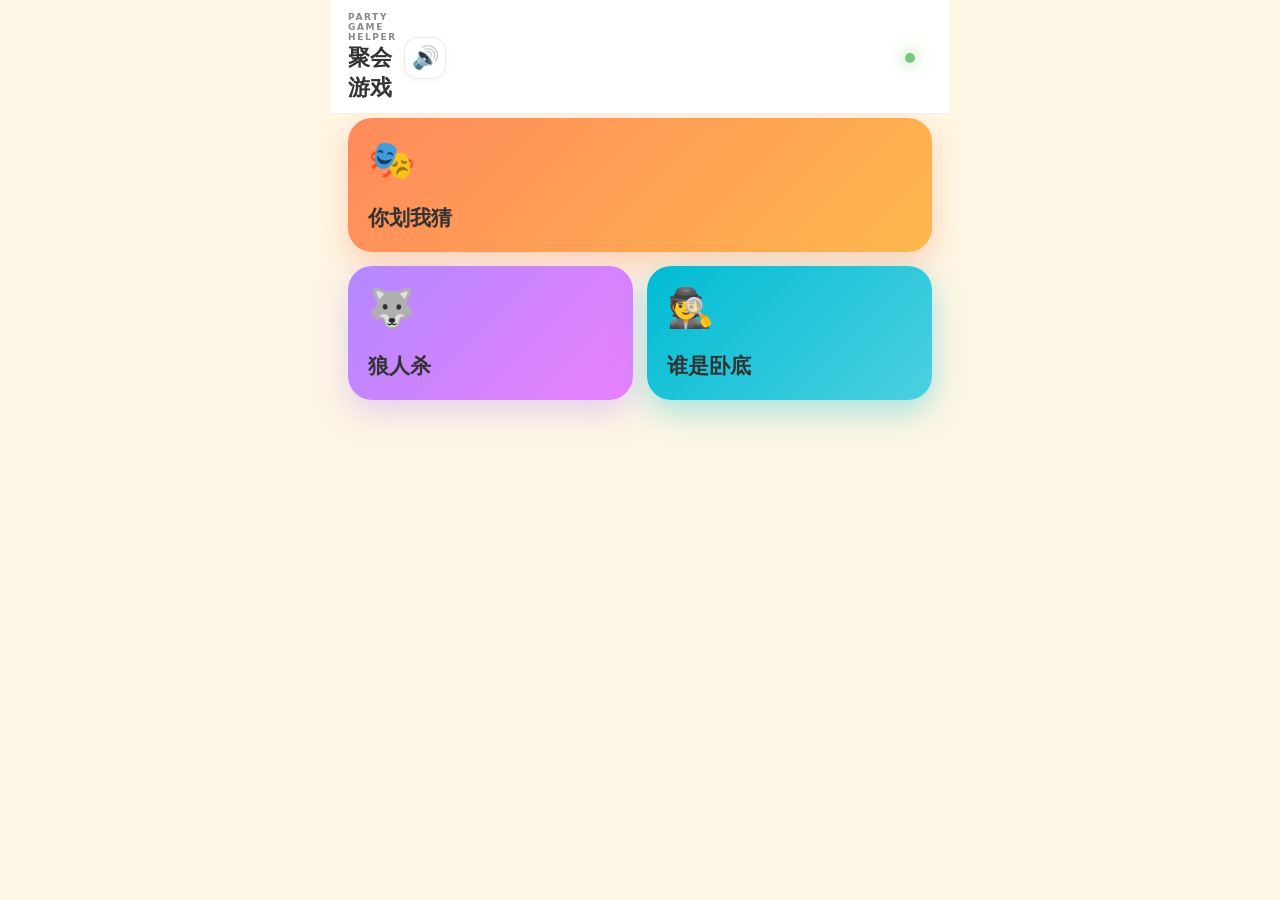
<file: index.html>
<!DOCTYPE html>
<html lang="zh-CN">
<head>
  <meta charset="UTF-8">
  <meta name="viewport" content="width=device-width, initial-scale=1, viewport-fit=cover">
  <meta name="theme-color" content="#151321">
  <title>聚会游戏发牌助手</title>
  <!-- 队友版本：全局样式 -->
  <link rel="stylesheet" href="./css/style.css?v=9">
  <!-- 我的版本：UI布局样式（游戏菜单、主题网格、点击动画等） -->
  <link rel="stylesheet" href="./css/ui.css?v=1">
</head>
<body>
  <div id="feedback-flash" class="feedback-flash" aria-hidden="true"></div>

  <header class="app-header">
    <button id="back-button" class="icon-button hidden" type="button" aria-label="返回主页">←</button>
    <div>
      <p class="eyebrow">PARTY GAME HELPER</p>
      <h1 id="page-title">聚会游戏</h1>
    </div>
    <button id="pause-button" class="icon-button hidden" type="button" aria-label="暂停/恢复">⏸️</button>
    <button id="exit-button" class="icon-button hidden" type="button" aria-label="退出游戏">🚪</button>
    <button id="music-toggle" class="icon-button" type="button" aria-label="切换静音">🔊</button>
    <div class="status-dot" title="纯前端，无需登录"></div>
  </header>

  <main>
    <!-- ========== 首页：游戏菜单（我的版本布局） ========== -->
    <section id="page-home" class="page active" aria-labelledby="page-title">
      <!-- 我的版本：自定义游戏菜单布局 -->
      <div class="game-menu">
        <!-- 第一行：你划我猜（独占一行） -->
        <div class="game-row full-width">
          <button class="game-item game-item-charades" type="button" data-game="charades">
            <span class="game-icon">🎭</span>
            <strong>你划我猜</strong>
          </button>
        </div>
        <!-- 第二行：狼人杀 + 谁是卧底（并排） -->
        <div class="game-row half-row">
          <button class="game-item game-item-werewolf half-width" type="button" data-game="werewolf">
            <span class="game-icon">🐺</span>
            <strong>狼人杀</strong>
          </button>
          <button class="game-item game-item-undercover half-width" type="button" data-game="undercover">
            <span class="game-icon">🕵️</span>
            <strong>谁是卧底</strong>
          </button>
        </div>
      </div>
    </section>

    <!-- ========== 狼人杀页面 ========== -->
    <section id="page-werewolf" class="page" aria-label="狼人杀">
      <div id="werewolf-setup" class="panel">
        <div class="slider-wrapper">
          <div class="slider-value" id="werewolf-slider-value">6 人</div>
          <input id="werewolf-players-slider" type="range" min="6" max="15" step="1" value="6">
          <div class="slider-marks" aria-hidden="true">
            <span class="mark active" data-value="6" style="left: 0%;">6</span>
            <span class="mark" data-value="9" style="left: 33.33%;">9</span>
            <span class="mark" data-value="12" style="left: 66.67%;">12</span>
            <span class="mark" data-value="15" style="left: 100%;">15</span>
          </div>
        </div>
        <button id="werewolf-start" class="primary-button" type="button">开始</button>
      </div>
      <div id="werewolf-play" class="play-area hidden">
        <div class="progress-row">
          <span id="werewolf-player-label">第 1 位玩家</span>
          <span id="werewolf-progress-label">1 / 6</span>
        </div>
        <div class="progress-track"><i id="werewolf-progress"></i></div>
        <div id="werewolf-card" class="flip-card" aria-live="polite">
          <span class="flip-card-inner">
            <span class="card-face card-front">
              <span class="card-symbol">🎴</span>
              <strong id="werewolf-front-title">点击按钮查看身份</strong>
            </span>
            <span class="card-face card-back role-card">
              <img id="werewolf-role-image" alt="">
              <span id="werewolf-role-fallback" class="role-fallback">🐺</span>
              <strong id="werewolf-role-name">狼人</strong>
            </span>
          </span>
        </div>
        <button id="werewolf-action" class="primary-button" type="button">查看身份</button>
        <button id="werewolf-role-info-btn" class="role-info-btn hidden" type="button">📖 角色介绍</button>
      </div>
    </section>

    <!-- ========== 谁是卧底页面 ========== -->
    <section id="page-undercover" class="page" aria-label="谁是卧底">
      <div id="undercover-setup" class="panel">
        <label class="field-label" for="undercover-players">玩家人数</label>
        <div class="range-row">
          <input id="undercover-players" type="range" min="4" max="15" step="1" value="6">
          <output id="undercover-player-output" for="undercover-players">6 人</output>
        </div>
        <label class="field-label" for="undercover-count">卧底人数</label>
        <div class="range-row">
          <input id="undercover-count" type="range" min="1" max="4" value="1">
          <output id="undercover-count-output" for="undercover-count">1 人</output>
        </div>
        <button id="undercover-start" class="primary-button cyan" type="button">随机分配词语</button>
      </div>
      <div id="undercover-play" class="play-area hidden">
        <div class="progress-row">
          <span id="undercover-player-label">第 1 位玩家</span>
          <span id="undercover-progress-label">1 / 6</span>
        </div>
        <div class="progress-track cyan"><i id="undercover-progress"></i></div>
        <div id="undercover-card" class="flip-card" aria-live="polite">
          <span class="flip-card-inner">
            <span class="card-face card-front cyan-face">
              <span class="card-symbol">🗝️</span>
              <strong>点击按钮查看词语</strong>
            </span>
            <span class="card-face card-back word-card">
              <span class="card-symbol">🗝️</span>
              <small>你的词语是</small>
              <strong id="undercover-word">苹果</strong>
            </span>
          </span>
        </div>
        <button id="undercover-action" class="primary-button cyan" type="button">查看词语</button>
      </div>
    </section>

    <!-- ========== 你划我猜页面 ========== -->
    <section id="page-charades" class="page" aria-label="你划我猜">
      <!-- 第一步：主题选择 -->
      <div id="charades-setup" class="panel">
        <p class="section-label">选择词库主题</p>
        <div id="charades-theme-grid" class="theme-list">
          <button class="theme-item" data-theme="film_tv" type="button">
            <span class="theme-icon">🎬</span>
            <span class="theme-label">影视</span>
          </button>
          <button class="theme-item" data-theme="sports" type="button">
            <span class="theme-icon">⚽</span>
            <span class="theme-label">运动</span>
          </button>
          <button class="theme-item" data-theme="food" type="button">
            <span class="theme-icon">🍜</span>
            <span class="theme-label">美食</span>
          </button>
          <button class="theme-item" data-theme="celebrities" type="button">
            <span class="theme-icon">🌟</span>
            <span class="theme-label">明星</span>
          </button>
          <button class="theme-item" data-theme="animals" type="button">
            <span class="theme-icon">🐾</span>
            <span class="theme-label">动物</span>
          </button>
        </div>
      </div>

      <!-- 第二步：时间选择（主题选择后显示） -->
      <div id="charades-time-select" class="panel hidden">
        <p class="section-label">选择游戏时长</p>
        <div class="duration-options">
          <button type="button" data-duration="60">1 分钟</button>
          <button type="button" data-duration="120" class="selected">2 分钟</button>
          <button type="button" data-duration="180">3 分钟</button>
        </div>
        <p class="section-label recording-label">选择录制方式</p>
        <div class="recording-options" role="radiogroup" aria-label="录制方式">
          <button type="button" data-recording-mode="video" role="radio" aria-checked="false">
            <span class="recording-icon" aria-hidden="true">📷</span>
            <span>相机<br><small>横屏 MP4 视频</small></span>
          </button>
          <button type="button" data-recording-mode="audio" role="radio" aria-checked="false">
            <span class="recording-icon" aria-hidden="true">🎙️</span>
            <span>话筒<br><small>仅录制 MP3 音频</small></span>
          </button>
        </div>
        <p id="charades-media-status" class="gesture-hint" role="status">
          录制为可选项，也可以直接开始游戏
        </p>
        <button id="charades-start" class="primary-button orange" type="button">开始游戏</button>
      </div>
      <div id="charades-play" class="charades-play hidden">
        <div class="charades-stats">
          <div><small>剩余时间</small><strong id="charades-time">02:00</strong></div>
          <div><small>当前得分</small><strong id="charades-score">0</strong></div>
        </div>
        <div class="charades-word-card">
          <small id="charades-category">题目</small>
          <strong id="charades-word">准备开始</strong>
        </div>
        <div class="gesture-legend">
          <span><b class="up">↑</b> 上翻 · 猜对</span>
          <span><b class="down">↓</b> 下翻 · 跳过</span>
        </div>
      </div>
    </section>
  </main>

  <!-- 手势备用按钮 -->
  <section id="gesture-controls" class="gesture-controls hidden" aria-label="手势备用按钮">
    <p id="gesture-status">体感操作不可用，请使用按钮</p>
    <button id="gesture-enable" type="button" class="gesture-enable hidden">启用手机翻转</button>
    <div>
      <button id="gesture-down" type="button" class="gesture-button down">↓ <span>向下翻</span></button>
      <button id="gesture-up" type="button" class="gesture-button up">↑ <span>向上翻</span></button>
    </div>
  </section>

  <!-- 倒计时覆盖层 -->
  <div id="countdown" class="countdown hidden" role="status" aria-live="assertive">3</div>

  <!-- 横屏提示 -->
  <div id="orientation-gate" class="orientation-gate hidden" role="dialog" aria-modal="true">
    <span>↻</span>
    <h2>请将手机横过来</h2>
    <p>横屏后才能开始你划我猜，上下翻动手机即可操作。</p>
  </div>

  <!-- 角色介绍弹窗 -->
  <div id="role-info-modal" class="modal hidden" role="dialog" aria-modal="true" aria-labelledby="role-info-title">
    <div class="modal-card">
      <span id="role-info-icon" class="result-icon">🐺</span>
      <h2 id="role-info-title">角色介绍</h2>
      <p id="role-info-camp" class="role-info-camp"></p>
      <p id="role-info-gameplay"></p>
      <p id="role-info-skill" class="role-info-skill"></p>
      <button id="role-info-close" class="primary-button" type="button">知道了</button>
    </div>
  </div>

  <!-- 结果弹窗 -->
  <div id="result-modal" class="modal hidden" role="dialog" aria-modal="true" aria-labelledby="result-title">
    <div class="modal-card">
      <span id="result-icon" class="result-icon">🎉</span>
      <h2 id="result-title">本轮结束</h2>
      <p id="result-message"></p>
      <div id="result-details" class="result-details"></div>
      <button id="result-confirm" class="primary-button" type="button">返回主页</button>
    </div>
  </div>

  <!-- 返回确认弹窗 -->
  <div id="back-confirm-modal" class="modal hidden" role="dialog" aria-modal="true" aria-labelledby="back-confirm-title">
    <div class="modal-card">
      <span class="result-icon">⚠️</span>
      <h2 id="back-confirm-title">确定返回吗？</h2>
      <p>返回主页后，当前游戏进度将会丢失。</p>
      <div class="confirm-actions">
        <button id="back-confirm-cancel" class="secondary-button" type="button">取消</button>
        <button id="back-confirm-submit" class="primary-button" type="button">确定返回</button>
      </div>
    </div>
  </div>

  <!-- 音频元素 -->
  <!-- bgm-audio 的 src 由 audioManager.js 动态设置，此处不设默认 source -->
  <audio id="bgm-audio" loop preload="auto" playsinline></audio>
  <audio id="effect-correct" preload="auto">
    <source src="./assets/audio/correct.wav" type="audio/wav">
  </audio>
  <audio id="effect-skip" preload="auto">
    <source src="./assets/audio/skip.wav" type="audio/wav">
  </audio>

  <!-- 队友版本：ES Module 主入口 -->
  <script type="module" src="./js/main.js?v=11"></script>
  <!-- 我的版本：UI 辅助脚本（导航、弹窗、音乐控制等） -->
  <!-- CONFLICT: ui.js 中的 navigateTo 等函数与 main.js 的 navigate 功能重叠。
       如果 main.js 已覆盖所有导航逻辑，ui.js 可作为备用/辅助模块保留。
       建议：保留 ui.js 作为工具函数库，但导航统一走 main.js 的 navigate()。 -->
  <script type="module" src="./js/ui.js?v=1"></script>
</body>
</html>
</file>
<file: css/style.css>
/* ============================================================
   style.css — 队友版本全局样式（暗色主题）
   说明：此文件包含全局样式、卡片基础样式、游戏页面样式等。
   我的 UI 布局样式（游戏菜单、主题网格、点击动画）见 ui.css。
   ============================================================ */

:root {
  color-scheme: light;
  /* 多巴胺风格配色 — 明亮、高饱和、活泼 */
  --bg: #fef6e4;
  --panel: #ffffff;
  --panel-2: #fff0e8;
  --text: #333333;
  --muted: #888888;
  --pink: #ff6b9d;
  --purple: #b388ff;
  --cyan: #00bcd4;
  --orange: #ff8a5c;
  --green: #7bc67e;
  --lime: #7bc67e;
  --danger: #ff4444;
  --yellow: #f9d342;
  --blue: #4A9EFF;
  --radius: 24px;
  font-family: Inter, "PingFang SC", "Microsoft YaHei", system-ui, sans-serif;
}

* { box-sizing: border-box; }

html, body { min-height: 100%; }

body {
  margin: 0;
  color: var(--text);
  background: var(--bg);
  -webkit-tap-highlight-color: transparent;
}

button, input { font: inherit; }
button { color: inherit; }

.hidden { display: none !important; }

.app-header {
  position: sticky;
  top: 0;
  z-index: 20;
  display: grid;
  grid-template-columns: 44px 1fr 44px;
  align-items: center;
  gap: 12px;
  min-height: 76px;
  padding: max(12px, env(safe-area-inset-top)) 18px 10px;
  background: rgba(255, 255, 255, .92);
  backdrop-filter: blur(18px);
  border-bottom: 1px solid rgba(0,0,0,.06);
}

.app-header h1 { margin: 1px 0 0; font-size: 22px; }
.eyebrow { margin: 0; color: var(--muted); font-size: 9px; font-weight: 800; letter-spacing: .18em; }
.status-dot { width: 10px; height: 10px; margin: auto; border-radius: 50%; background: var(--green); box-shadow: 0 0 16px var(--green); }

.game-page-active .app-header {
  display: flex;
  justify-content: space-between;
  min-height: 64px;
  padding-bottom: 10px;
}
.game-page-active .app-header > div:not(.status-dot) { display: none; }
.game-page-active .app-header .status-dot { margin: 0 16px; }

.icon-button {
  width: 42px;
  height: 42px;
  border: 1px solid rgba(0,0,0,.08);
  border-radius: 14px;
  color: var(--text);
  background: var(--panel);
  font-size: 22px;
  box-shadow: 0 2px 8px rgba(0,0,0,.04);
}

main { width: min(100%, 620px); margin: 0 auto; padding: 4px 18px calc(112px + env(safe-area-inset-bottom)); }
.page { display: none; animation: page-in .25s ease-out; }
.page.active { display: block; }

@keyframes page-in {
  from { opacity: 0; transform: translateY(8px); }
}

.hero { padding: 28px 2px 24px; }
.hero-badge { display: inline-block; padding: 7px 12px; border: 1px solid rgba(0,0,0,.08); border-radius: 999px; color: var(--muted); background: rgba(0,0,0,.03); font-size: 12px; }
.hero h2 { margin: 16px 0 10px; font-size: clamp(32px, 9vw, 48px); line-height: 1.12; letter-spacing: -.04em; }
.hero p { margin: 0; color: var(--muted); line-height: 1.6; }

/* ============================================================
   游戏卡片网格（队友版本，保留兼容）
   注：我的版本使用 .game-menu / .game-item 布局（见 ui.css）
   ============================================================ */
.game-grid { display: grid; grid-template-columns: 1fr 1fr; gap: 14px; }
.game-card {
  min-height: 174px;
  padding: 20px;
  border: 0;
  border-radius: var(--radius);
  text-align: left;
  box-shadow: 0 16px 42px rgba(0,0,0,.18);
  transition: transform .16s ease;
}
.game-card:active { transform: scale(.97); }
.game-card strong, .game-card small { display: block; }
.game-card strong { margin-top: 22px; font-size: 21px; }
.game-card small { margin-top: 7px; color: rgba(255,255,255,.76); line-height: 1.45; }
.game-card-charades { grid-column: 1 / -1; min-height: 134px; }
.game-icon { font-size: 38px; }
.game-card-werewolf { background: linear-gradient(135deg, #b388ff, #ea80fc); }
.game-card-undercover { background: linear-gradient(135deg, #00bcd4, #4dd0e1); }
.game-card-charades { background: linear-gradient(135deg, #ff8a5c, #ffb74d); }

.record-card, .panel {
  margin-top: 16px;
  padding: 22px;
  border: 1px solid rgba(0,0,0,.06);
  border-radius: var(--radius);
  background: var(--panel);
  box-shadow: 0 4px 16px rgba(0,0,0,.04);
}
.record-card { display: flex; align-items: center; justify-content: space-between; color: var(--muted); }
.record-card strong { color: var(--text); font-size: 21px; }

.section-label, .field-label { display: block; margin: 0 0 14px; color: var(--muted); font-size: 14px; font-weight: 700; }
.number-grid { display: grid; grid-template-columns: repeat(4, 1fr); gap: 10px; margin-bottom: 20px; }
.number-grid button, .duration-options button, .recording-options button {
  padding: 14px 8px;
  border: 1px solid rgba(0,0,0,.06);
  border-radius: 14px;
  background: var(--panel-2);
  font-weight: 800;
}
.number-grid button.selected, .duration-options button.selected, .recording-options button.selected { border-color: var(--pink); background: rgba(255,93,143,.12); box-shadow: inset 0 0 0 1px var(--pink); }
.recording-label { margin-top: 22px; }
.recording-options { display: grid; grid-template-columns: 1fr 1fr; gap: 10px; margin-bottom: 12px; }
.recording-options button { display: flex; align-items: center; justify-content: center; gap: 9px; }
.recording-options small { color: var(--muted); font-size: 11px; font-weight: 700; }
.recording-icon { font-size: 26px; line-height: 1; }

.primary-button {
  width: 100%;
  min-height: 54px;
  border: 0;
  border-radius: 16px;
  color: white;
  background: linear-gradient(135deg, var(--pink), var(--purple));
  font-weight: 800;
  box-shadow: 0 12px 26px rgba(255,93,143,.22);
}
.primary-button:disabled { opacity: .65; cursor: not-allowed; }
.primary-button.cyan { background: linear-gradient(135deg, #12bfae, #3278dd); }
.primary-button.orange { background: linear-gradient(135deg, #ff9f43, #ef586f); }

.range-row { display: grid; grid-template-columns: 1fr 64px; align-items: center; gap: 14px; margin-bottom: 24px; }
.range-row input { width: 100%; accent-color: var(--cyan); }
.range-row output { padding: 9px; border-radius: 12px; background: var(--panel-2); text-align: center; font-weight: 800; }
.theme-select {
  width: 100%;
  margin-bottom: 24px;
  padding: 13px 14px;
  border: 1px solid rgba(0,0,0,.06);
  border-radius: 14px;
  color: var(--text);
  background: var(--panel-2);
  font: inherit;
  font-weight: 800;
}

.play-area { padding-top: 18px; }
.progress-row { display: flex; justify-content: space-between; margin-bottom: 9px; color: var(--muted); font-size: 14px; font-weight: 700; }
.progress-track { height: 7px; overflow: hidden; border-radius: 999px; background: var(--panel-2); }
.progress-track i { display: block; width: 0; height: 100%; border-radius: inherit; background: linear-gradient(90deg, var(--pink), var(--purple)); transition: width .3s ease; }
.progress-track.cyan i { background: linear-gradient(90deg, var(--cyan), #398cff); }

/* ====================
   人数滑块组件样式
   ==================== */
.slider-wrapper {
  position: relative;
  width: 100%;
  margin: 30px 0 20px;
  padding: 10px 0;
}

.slider-value {
  text-align: center;
  font-size: 28px;
  font-weight: 800;
  color: var(--text);
  margin-bottom: 8px;
}

.slider-wrapper input[type="range"] {
  width: 100%;
  position: relative;
  z-index: 2;
  margin: 0;
  accent-color: var(--pink);
}

.slider-marks {
  position: absolute;
  top: 50%;
  left: 0;
  right: 0;
  transform: translateY(-50%);
  z-index: 1;
  pointer-events: none;
}

.slider-marks .mark {
  position: absolute;
  top: 50%;
  transform: translate(-50%, -50%) scale(1);
  width: 20px;
  height: 20px;
  line-height: 20px;
  text-align: center;
  background-color: var(--panel-2);
  color: var(--muted);
  border-radius: 50%;
  font-size: 11px;
  font-weight: bold;
  transition: all 0.25s cubic-bezier(0.2, 0.75, 0.25, 1);
}

.slider-marks .mark.active {
  transform: translate(-50%, -50%) scale(1.6);
  background-color: var(--pink);
  color: #fff;
  box-shadow: 0 4px 10px rgba(255, 93, 143, 0.4);
}

.slider-output {
  text-align: center;
  color: var(--muted);
  font-size: 14px;
  margin-bottom: 24px;
}
.slider-output span {
  color: var(--text);
  font-size: 18px;
  font-weight: 800;
}

.flip-card {
  display: block;
  width: min(100%, 350px);
  aspect-ratio: 3 / 4;
  margin: 24px auto 18px;
  padding: 0;
  border: 0;
  perspective: 1100px;
  background: transparent;
}
.flip-card-inner { position: relative; display: block; width: 100%; height: 100%; transform-style: preserve-3d; transition: transform .55s cubic-bezier(.2,.75,.25,1); }
.flip-card.revealed .flip-card-inner { transform: rotateY(180deg); }
.card-face {
  position: absolute;
  inset: 0;
  display: flex;
  flex-direction: column;
  align-items: center;
  justify-content: center;
  gap: 12px;
  padding: 28px;
  overflow: hidden;
  border: 1px solid rgba(0,0,0,.06);
  border-radius: 30px;
  backface-visibility: hidden;
  box-shadow: 0 22px 55px rgba(0,0,0,.12);
}
.card-front { background: linear-gradient(145deg, #ff6b9d, #b388ff); }
.cyan-face { background: linear-gradient(145deg, #00bcd4, #7bc67e); }
.card-back { transform: rotateY(180deg); }
.card-face strong { font-size: 25px; color: var(--text); }
.card-face small { color: var(--muted); }
.card-symbol { font-size: 44px; font-weight: 300; }
.role-card { background: linear-gradient(145deg, #f5e0e8, #e8d4e0); }
.role-card img { width: 82%; max-height: 68%; object-fit: contain; border-radius: 18px; }
.role-fallback { display: none; font-size: 82px; }
/* 狼人杀角色卡牌上的角色名 — 白色字体，带文字阴影确保可读性 */
.role-card strong { color: #ffffff; text-shadow: 0 2px 8px rgba(0,0,0,0.5); }
.word-card { background: linear-gradient(145deg, #00bcd4, #7bc67e); }
.word-card strong { font-size: clamp(36px, 12vw, 54px); color: var(--text); }
.gesture-hint { color: var(--muted); text-align: center; line-height: 1.5; }

.duration-options { display: grid; grid-template-columns: repeat(3, 1fr); gap: 10px; margin-bottom: 20px; }
.landscape-notice {
  display: flex;
  align-items: center;
  gap: 12px;
  margin: 0 0 18px;
  padding: 14px;
  border: 1px solid rgba(255,159,67,.3);
  border-radius: 16px;
  background: rgba(255,159,67,.1);
}
.landscape-notice > span { font-size: 30px; color: var(--orange); }
.landscape-notice strong, .landscape-notice small { display: block; }
.landscape-notice small { margin-top: 3px; color: var(--muted); line-height: 1.4; }
.charades-play { padding-top: 18px; }
.charades-stats { display: grid; grid-template-columns: 1fr 1fr; gap: 12px; }
.charades-stats div { padding: 18px; border-radius: 18px; background: var(--panel); }
.charades-stats small, .charades-stats strong { display: block; }
.charades-stats small { margin-bottom: 7px; color: var(--muted); }
.charades-stats strong { font-size: 27px; }
.charades-word-card {
  display: flex;
  min-height: 330px;
  margin: 16px 0;
  padding: 30px;
  flex-direction: column;
  align-items: center;
  justify-content: center;
  border-radius: 30px;
  background: linear-gradient(135deg, #ff8a5c, #ffb74d);
  box-shadow: 0 24px 58px rgba(255, 138, 92, 0.3);
  text-align: center;
}
.charades-word-card small { margin-bottom: 16px; color: rgba(255,255,255,.72); font-weight: 800; }
.charades-word-card strong { font-size: clamp(46px, 14vw, 72px); line-height: 1.15; }
.gesture-legend { display: flex; justify-content: center; gap: 18px; color: var(--muted); font-size: 13px; }
.gesture-legend b { display: inline-grid; width: 25px; height: 25px; place-items: center; border-radius: 50%; color: white; }
.gesture-legend .up { background: var(--green); }
.gesture-legend .down { background: var(--danger); }

.gesture-controls {
  position: fixed;
  z-index: 30;
  right: 0;
  bottom: 0;
  left: 0;
  padding: 10px 18px calc(10px + env(safe-area-inset-bottom));
  border-top: 1px solid rgba(0,0,0,.06);
  background: rgba(255,255,255,.96);
  backdrop-filter: blur(18px);
}
.gesture-controls p { margin: 0 0 8px; color: var(--muted); font-size: 11px; text-align: center; }
.gesture-enable {
  display: block;
  width: min(100%, 584px);
  min-height: 38px;
  margin: 0 auto 8px;
  border: 1px solid rgba(49,210,195,.5);
  border-radius: 12px;
  color: #0d9488;
  background: rgba(49,210,195,.1);
  font-size: 13px;
  font-weight: 800;
}
.gesture-controls > div { display: grid; grid-template-columns: 1fr 1fr; gap: 10px; width: min(100%, 584px); margin: auto; }
.gesture-button { min-height: 50px; border: 0; border-radius: 15px; font-size: 22px; font-weight: 900; }
.gesture-button span { font-size: 14px; }
.gesture-button.up { background: #16a34a; }
.gesture-button.down { background: #dc2626; }

.countdown, .modal, .orientation-gate {
  position: fixed;
  inset: 0;
  z-index: 100;
  display: grid;
  place-items: center;
  background: rgba(0,0,0,.55);
  backdrop-filter: blur(8px);
}
.countdown { font-size: min(40vw, 180px); font-weight: 900; color: var(--text); }
.orientation-gate {
  padding: 30px;
  text-align: center;
}
.orientation-gate > span { color: var(--orange); font-size: 80px; }
.orientation-gate h2 { margin: 12px 0 8px; font-size: 30px; color: var(--text); }
.orientation-gate p { max-width: 360px; margin: 0; color: var(--muted); line-height: 1.6; }
.modal {
  padding:
    max(12px, env(safe-area-inset-top))
    max(12px, env(safe-area-inset-right))
    max(12px, env(safe-area-inset-bottom))
    max(12px, env(safe-area-inset-left));
  overflow-y: auto;
}
.modal-card {
  display: flex;
  width: min(100%, 420px);
  max-height: calc(100vh - 24px);
  max-height: calc(100dvh - 24px);
  padding: 30px;
  flex-direction: column;
  border: 1px solid rgba(0,0,0,.06);
  border-radius: 28px;
  background: var(--panel);
  text-align: center;
  box-shadow: 0 20px 60px rgba(0,0,0,.12);
}
.modal-card h2 { margin: 12px 0 8px; }
.modal-card p { color: var(--muted); line-height: 1.55; }
.result-icon { font-size: 54px; }
.result-details {
  min-height: 0;
  max-height: 180px;
  margin: 18px 0;
  overflow: auto;
  overscroll-behavior: contain;
  color: var(--text);
  font-size: 14px;
  line-height: 1.65;
}
#result-confirm { flex: 0 0 auto; }
.confirm-actions { display: grid; grid-template-columns: 1fr 1fr; gap: 12px; margin-top: 22px; }
.secondary-button { min-height: 54px; border: 1px solid rgba(0,0,0,.1); border-radius: 16px; color: var(--text); background: var(--panel-2); font-weight: 800; }

/* 角色介绍按钮（狼人杀翻牌后显示） */
.role-info-btn {
  display: block;
  margin: 12px auto 0;
  padding: 10px 24px;
  border: 1px solid rgba(0,0,0,.08);
  border-radius: 20px;
  background: var(--panel-2);
  color: var(--text);
  font-size: 15px;
  cursor: pointer;
  transition: background .2s, transform .15s;
}
.role-info-btn:active {
  transform: scale(0.95);
  background: rgba(0,0,0,.04);
}

/* 角色介绍弹窗 */
#role-info-modal .modal-card { text-align: left; }
#role-info-modal .role-info-camp {
  display: inline-block;
  margin: 8px 0 12px;
  padding: 4px 14px;
  border-radius: 12px;
  background: rgba(141,107,255,.2);
  color: var(--purple);
  font-size: 13px;
  font-weight: 600;
}
#role-info-modal p {
  margin: 8px 0;
  line-height: 1.6;
  color: var(--muted);
}
#role-info-modal .role-info-skill {
  padding: 10px 14px;
  border-radius: 12px;
  background: rgba(255,159,67,.08);
  color: var(--orange);
  font-size: 14px;
}

.feedback-flash { position: fixed; inset: 0; z-index: 90; pointer-events: none; opacity: 0; }
.feedback-flash.up { background: rgba(73,209,125,.42); animation: flash .28s ease-out; }
.feedback-flash.down { background: rgba(255,122,69,.42); animation: flash .28s ease-out; }
@keyframes flash { 0% { opacity: 1; } 100% { opacity: 0; } }

/* 横屏提示 Toast 动画 */
@keyframes fadeInOut {
  0% { opacity: 0; transform: translate(-50%, -50%) scale(0.9); }
  15% { opacity: 1; transform: translate(-50%, -50%) scale(1); }
  75% { opacity: 1; transform: translate(-50%, -50%) scale(1); }
  100% { opacity: 0; transform: translate(-50%, -50%) scale(0.9); }
}

@media (min-width: 700px) {
  .app-header { width: 620px; margin: auto; }
  .game-card-charades { grid-column: auto; min-height: 174px; }
  .game-grid { grid-template-columns: repeat(3, 1fr); }
}

@media (orientation: landscape) and (max-height: 600px) {
  #result-modal {
    place-items: start center;
  }
  #result-modal .modal-card {
    max-height: calc(100vh - 24px);
    max-height: calc(100dvh - 24px);
    padding: 14px 22px;
    border-radius: 20px;
  }
  #result-modal .result-icon {
    font-size: 32px;
    line-height: 1;
  }
  #result-modal .modal-card h2 {
    margin: 5px 0 2px;
    font-size: 20px;
  }
  #result-modal .modal-card > p {
    margin: 2px 0;
    line-height: 1.35;
  }
  #result-modal .result-details {
    max-height: none;
    margin: 6px 0 8px;
  }
  #result-modal .result-details p {
    margin: 4px 0;
    line-height: 1.4;
  }
  #result-modal #result-confirm {
    min-height: 44px;
  }

  body.game-page-active main {
    padding-top: 0;
    padding-bottom: calc(92px + env(safe-area-inset-bottom));
  }

  body.game-page-active .app-header {
    min-height: 54px;
    padding-top: max(6px, env(safe-area-inset-top));
    padding-bottom: 6px;
  }

  body.game-page-active .icon-button {
    width: 38px;
    height: 38px;
    border-radius: 12px;
    font-size: 19px;
  }

  #page-charades .charades-play { padding-top: 8px; }
  #page-charades .charades-stats { gap: 10px; }
  #page-charades .charades-stats div {
    padding: 8px 14px;
    border-radius: 15px;
  }
  #page-charades .charades-stats small {
    display: inline;
    margin: 0 8px 0 0;
    font-size: 11px;
  }
  #page-charades .charades-stats strong {
    display: inline;
    font-size: 22px;
  }
  #page-charades .charades-word-card {
    min-height: clamp(120px, 31vh, 180px);
    margin: 8px 0 5px;
    padding: 12px 24px;
    border-radius: 24px;
  }
  #page-charades .charades-word-card small { margin-bottom: 6px; }
  #page-charades .charades-word-card strong { font-size: clamp(36px, 10vw, 58px); }
  #page-charades .gesture-legend { display: none; }

  body.game-page-active .gesture-controls {
    padding-top: 5px;
    padding-bottom: calc(5px + env(safe-area-inset-bottom));
  }
  body.game-page-active .gesture-controls p { margin-bottom: 4px; }
  body.game-page-active .gesture-enable {
    min-height: 30px;
    margin-bottom: 4px;
  }
  body.game-page-active .gesture-button { min-height: 42px; }
}

@media (prefers-reduced-motion: reduce) {
  *, *::before, *::after { animation-duration: .01ms !important; transition-duration: .01ms !important; }
}
</file>
<file: css/ui.css>
/* ============================================================
   ui.css — 我的版本 UI 布局样式
   说明：此文件包含我的自定义游戏菜单布局、主题网格、
   点击动画等样式。与 style.css（队友版本）配合使用。
   ============================================================ */

/* ============================================================
   1. 游戏菜单布局（首页）
   使用 flex 实现：
   - 第一行：你划我猜（full-width 独占一行）
   - 第二行：狼人杀 + 谁是卧底（half-width 并排）
   ============================================================ */
.game-menu {
  display: flex;
  flex-direction: column;
  gap: 14px;
  margin-bottom: 16px;
}

.game-row {
  display: flex;
  gap: 14px;
}

.game-row.full-width {
  /* 独占一行 */
}

.game-row.half-row {
  /* 两个并排 */
}

.game-item {
  flex: 1;
  min-height: 134px;
  padding: 20px;
  border: 0;
  border-radius: var(--radius, 24px);
  text-align: left;
  color: var(--text, #fffaf2);
  box-shadow: 0 16px 42px rgba(0,0,0,.18);
  cursor: pointer;
  /* 点击动画：过渡 */
  transition: transform 0.15s cubic-bezier(0.2, 0.75, 0.25, 1);
  -webkit-tap-highlight-color: transparent;
  user-select: none;
}

/* 点击缩放效果 */
.game-item:active {
  transform: scale(0.95);
}

.game-item strong,
.game-item small {
  display: block;
}

.game-item strong {
  margin-top: 22px;
  font-size: 21px;
}

.game-item small {
  margin-top: 7px;
  color: rgba(255,255,255,.76);
  line-height: 1.45;
}

.game-item .game-icon {
  font-size: 38px;
}

/* 各游戏卡片背景色 — 多巴胺风格（6色系） */
.game-item-charades {
  background: linear-gradient(135deg, #ff8a5c, #ffb74d);
  box-shadow: 0 12px 32px rgba(255, 138, 92, 0.35);
}

.game-item-werewolf {
  background: linear-gradient(135deg, #b388ff, #ea80fc);
  box-shadow: 0 12px 32px rgba(179, 136, 255, 0.35);
}

.game-item-undercover {
  background: linear-gradient(135deg, #00bcd4, #4dd0e1);
  box-shadow: 0 12px 32px rgba(0, 188, 212, 0.35);
}

/* ============================================================
   2. 主题选择网格（你划我猜）
   每行两个，尺寸与游戏卡片一致
   ============================================================ */
.theme-list {
  display: grid;
  grid-template-columns: repeat(2, 1fr);
  gap: 12px;
  margin-bottom: 24px;
}

.theme-item {
  display: flex;
  flex-direction: column;
  align-items: center;
  justify-content: center;
  gap: 10px;
  min-height: 100px;
  padding: 16px;
  border: 1px solid rgba(0,0,0,.06);
  border-radius: var(--radius, 24px);
  background: var(--panel);
  color: var(--text);
  font-weight: 800;
  cursor: pointer;
  box-shadow: 0 4px 16px rgba(0,0,0,.04);
  /* 点击动画：过渡 */
  transition: transform 0.15s cubic-bezier(0.2, 0.75, 0.25, 1), border-color 0.2s ease, background 0.2s ease, box-shadow 0.2s ease;
  -webkit-tap-highlight-color: transparent;
  user-select: none;
}

/* 点击缩放效果 */
.theme-item:active {
  transform: scale(0.95);
}

.theme-item.selected {
  border-color: var(--pink, #ff5d8f);
  background: rgba(255,93,143,.18);
  box-shadow: inset 0 0 0 1px var(--pink, #ff5d8f);
}

.theme-icon {
  font-size: 32px;
}

.theme-label {
  font-size: 16px;
}

/* ============================================================
   3. 通用点击动画（补充）
   为所有可点击卡片添加 :active 效果
   ============================================================ */
/* 游戏卡片（兼容队友版本的 .game-card 类） */
.game-card:active {
  transform: scale(0.95) !important;
  /* 覆盖 style.css 中的 scale(.97) */
}

/* 主题选项（兼容队友版本可能使用的 .theme-select 等） */
.duration-options button:active,
.number-grid button:active {
  transform: scale(0.95);
  transition: transform 0.15s cubic-bezier(0.2, 0.75, 0.25, 1);
}

/* ============================================================
   4. 响应式：桌面端保持布局
   ============================================================ */
@media (min-width: 700px) {
  .game-menu {
    max-width: 620px;
    margin-left: auto;
    margin-right: auto;
  }

  .theme-list {
    grid-template-columns: repeat(2, 1fr);
  }
}
</file>
